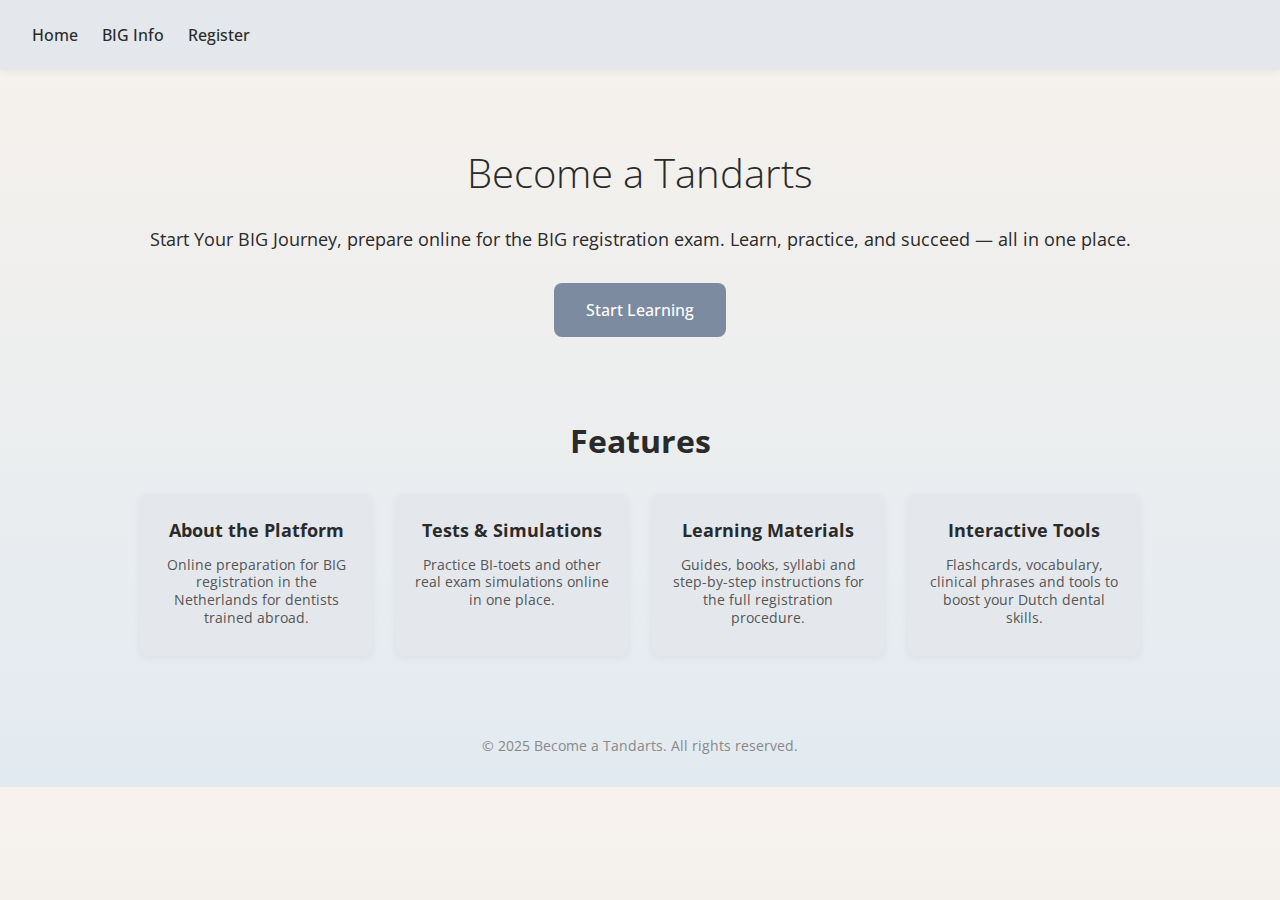
<file: flask-app/templates/_oldindex.html>
<!DOCTYPE html>
<html lang="en">
<head>
  <meta charset="UTF-8">
  <meta name="viewport" content="width=device-width, initial-scale=1.0">
  <title>Become a Tandarts — Home</title>
  <link rel="icon" type="image/png" href="/static/favicon.png">
  <link href="https://fonts.googleapis.com/css2?family=Open+Sans:wght@300;400;600&display=swap" rel="stylesheet">
  <style>
    body {
      margin: 0;
      font-family: 'Open Sans', sans-serif;
      background: linear-gradient(to bottom, #f7f2ec, #e2eaf1);
      color: #2a2a2a;
    }
    header {
      display: flex;
      justify-content: space-between;
      align-items: center;
      padding: 1.5rem 2rem;
      background-color: #e4e8ec; /* изменено */
      box-shadow: 0 2px 8px rgba(0, 0, 0, 0.05);
    }
    header img {
      display: none; /* скрыт логотип */
    }
    nav {
      display: flex;
      gap: 1.5rem;
    }
    nav a {
      color: #2a2a2a;
      text-decoration: none;
      font-weight: 500;
    }
    nav a:hover {
      color: #4f7cac;
    }
    .hero {
      text-align: center;
      padding: 3rem 1.5rem 2rem 1.5rem;
      margin-bottom: 0;
    }
    .hero h1 {
      font-size: 2.5rem;
      font-weight: 300;
    }
    .hero p {
      font-size: 1.1rem;
      margin: 1rem 0 2rem;
    }
    .buttons {
      display: flex;
      justify-content: center;
      margin-top: 2rem;
    }
    .buttons a {
      display: inline-block;
      padding: 1rem 2rem;
      background: #7c8b9f;
      color: white;
      text-decoration: none;
      border-radius: 8px;
      font-weight: 500;
      transition: background 0.3s;
    }
    .buttons a:hover {
      background: #5d6d7c;
    }
    .features {
      padding: 1.5rem 1.5rem 3rem 1.5rem;
    }
    .features h2 {
      text-align: center;
      font-size: 2rem;
      margin-bottom: 2rem;
    }
    .cards {
      display: flex;
      flex-wrap: wrap;
      justify-content: center;
      gap: 1.5rem;
    }
    .card {
      background-color: #e4e8ec; /* изменено */
      border-radius: 8px;
      box-shadow: 0 2px 8px rgba(0, 0, 0, 0.05);
      flex: 1 1 180px;
      max-width: 200px;
      padding: 1rem;
      text-align: center;
    }
    .card h3 {
      margin: 0.5rem 0 0.3rem;
      font-size: 1.1rem;
    }
    .card p {
      font-size: 0.85rem;
      color: #555;
      line-height: 1.3;
    }
    footer {
      text-align: center;
      padding: 2rem;
      font-size: 0.85rem;
      color: #888;
    }
  </style>
</head>
<body>
  <header>
    <nav>
      <a href="/">Home</a>
      <a href="/big-info">BIG Info</a>
      <a href="/register">Register</a>
    </nav>
  </header>

  <section class="hero">
    <h1>Become a Tandarts</h1>
    <p>Start Your BIG Journey, prepare online for the BIG registration exam. Learn, practice, and succeed — all in one place.</p>
    <div class="buttons">
      <a href="/login">Start Learning</a>
    </div>
  </section>

  <section class="features">
    <h2>Features</h2>
    <div class="cards">
      <div class="card">
        <h3>About the Platform</h3>
        <p>Online preparation for BIG registration in the Netherlands for dentists trained abroad.</p>
      </div>
      <div class="card">
        <h3>Tests & Simulations</h3>
        <p>Practice BI-toets and other real exam simulations online in one place.</p>
      </div>
      <div class="card">
        <h3>Learning Materials</h3>
        <p>Guides, books, syllabi and step-by-step instructions for the full registration procedure.</p>
      </div>
      <div class="card">
        <h3>Interactive Tools</h3>
        <p>Flashcards, vocabulary, clinical phrases and tools to boost your Dutch dental skills.</p>
      </div>
    </div>
  </section>

  <footer>
    &copy; 2025 Become a Tandarts. All rights reserved.
  </footer>
</body>
</html>
</file>
